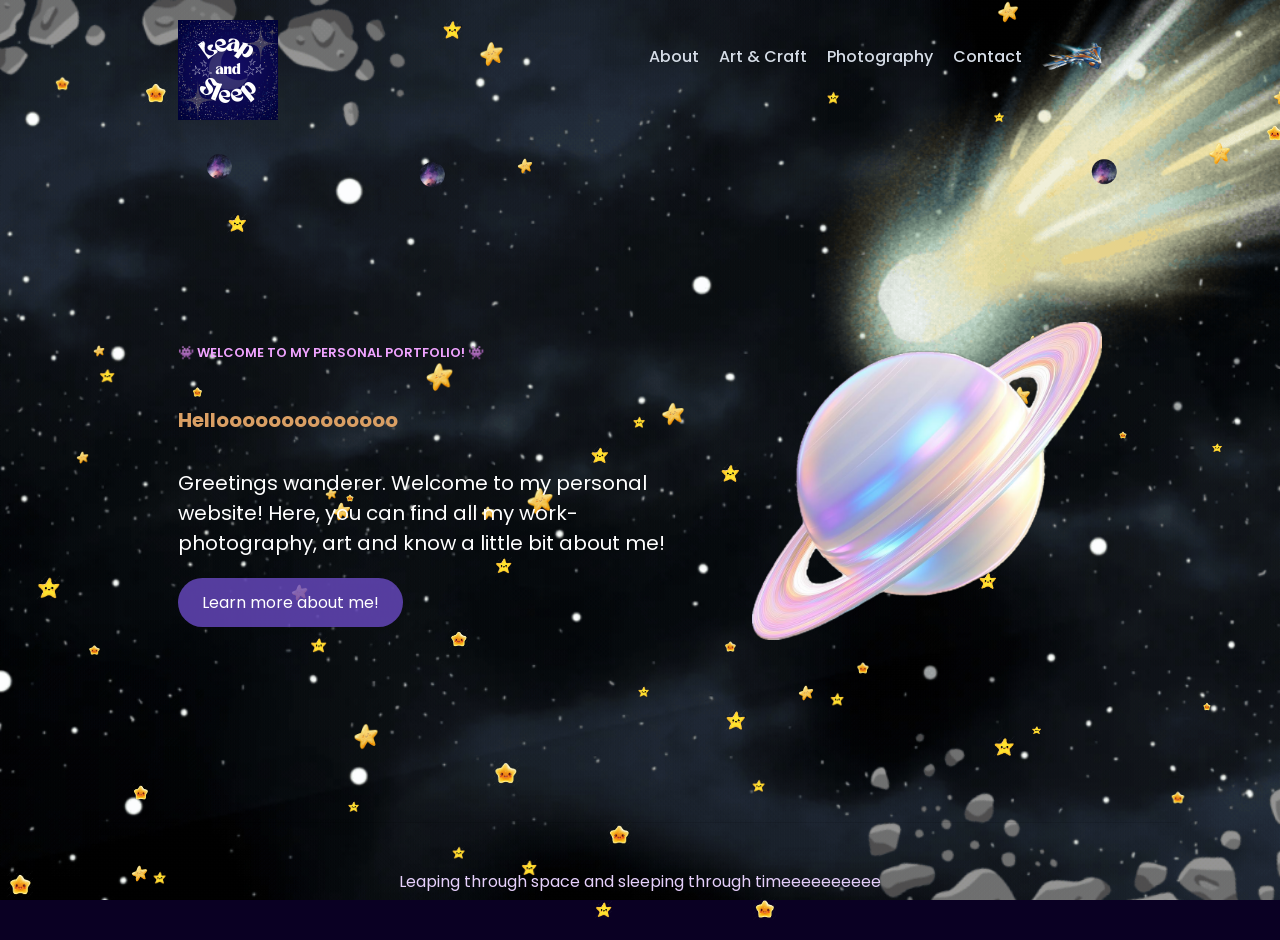
<file: index.html>
<!DOCTYPE html>
<html lang="en">
    <head>
        <meta charset="UTF-8">
        <meta name="viewport" content="width=device-width, initial-scale=1.0"> 
        <title> Leap and Sleep </title>
        <link rel="stylesheet" href="style.css">
        <link href="https://fonts.googleapis.com/css2?family=Poppins:wght@400;500;600;700&display=swap" rel="stylesheet">


    </head>

    <body>

        <div class="stars">
            
        </div>

       
        <header>
            <nav class="navbar">
                <a href='index.html' class="logo" >
                    <img src="images/leapandsleeplogo.png" alt="Shreya logo">
                </a>

                <div class="nav-links">
                    <a href="about.html">
                        About
                    </a>
                    <a href="art.html">
                        Art & Craft
                    </a>
                    <a href="photography.html">
                        Photography
                    </a>
                    <a href="contact.html">
                        Contact
                    </a>
                    <a href="journey.html">
                        <img src="images/milano.png" alt="Journey">
                    </a>
                </div>
            </nav>
        </header>
        
        <section class="hero">
            <div class="hero-text">
                <p class="eyebrow">
                    👾 Welcome to my personal portfolio! 👾
                </p>
                <h1> <b> Helloooooooooooooo </b> </h1>
                <p class="intro">
                    Greetings wanderer. Welcome to my personal website! Here, you can find all my work- photography, art and know a little bit about me!
                </p>
                <a href="about.html" class="btn"> Learn more about me! </a>
            </div>
            <div>
                <img src="images/saturn.png" alt="Shreya's photo" class="hero-image">
            </div>
            <div class="portals">
                <a href="about.html" class="portal">
                    <img src="images/portal1.gif" alt="Portal">
                </a>
                <a href="art.html" class="portal">
                    <img src="images/portal1.gif" alt="Portal">
                </a>
                <a href="photography.html" class="portal">
                    <img src="images/portal1.gif" alt="Portal">
                </a>
            </div>
        </section>
    
        <footer>
            <p>Leaping through space and sleeping through timeeeeeeeeee</p>
        </footer>

          <script>
    const starArea=document.querySelector('.stars');

    const starImages=[
        'images/star1.webp',
        'images/star2.png',
        'images/star3.png',
    ];

    const stars=[];

    for (let i=0;i<60;i++){
        const star=document.createElement("img");

        star.src=starImages[Math.floor(Math.random()*starImages.length)];

        const size=Math.random()*20+10;

        star.style.width=size+'px';
        star.style.height=size+'px';
        star.style.left=Math.random()*100+'%';
        star.style.top=Math.random()*100+'%';
        star.style.animationDuration=Math.random()*4+3+'s';

        starArea.appendChild(star);
        stars.push(star);
    }

    document.addEventListener('mousemove',(event)=>{
        stars.forEach(star=>{
            const rect=star.getBoundingClientRect();

            const starX=rect.left + rect.width/2;
            const starY=rect.top + rect.height/2;

            const distanceX=starX-event.clientX;
            const distanceY=starY-event.clientY;

            const distance=Math.sqrt(distanceX**2+distanceY**2);

            if (distance<150){
                const strength=(150-distance)/150;

                star.style.transform=
                    `translate(${distanceX * strength}px, ${distanceY * strength}px)`;
            }
            else{
                star.style.transform='translate(0,0)';
            }
        });
    });

    const portals = document.querySelectorAll('.portal');

portals.forEach(portal => {

    let x;
    let y;
    do{
    x = Math.random() * 85;
    y= Math.random() * 75;
} while(
    (x>0&& x<45 &&y>15 && y<70)||(x>50&&y>20&&y<75)
);
portal.style.left=x+'%';
portal.style.top=y+'%';
});
</script> 
        
</body>
</html>
</file>
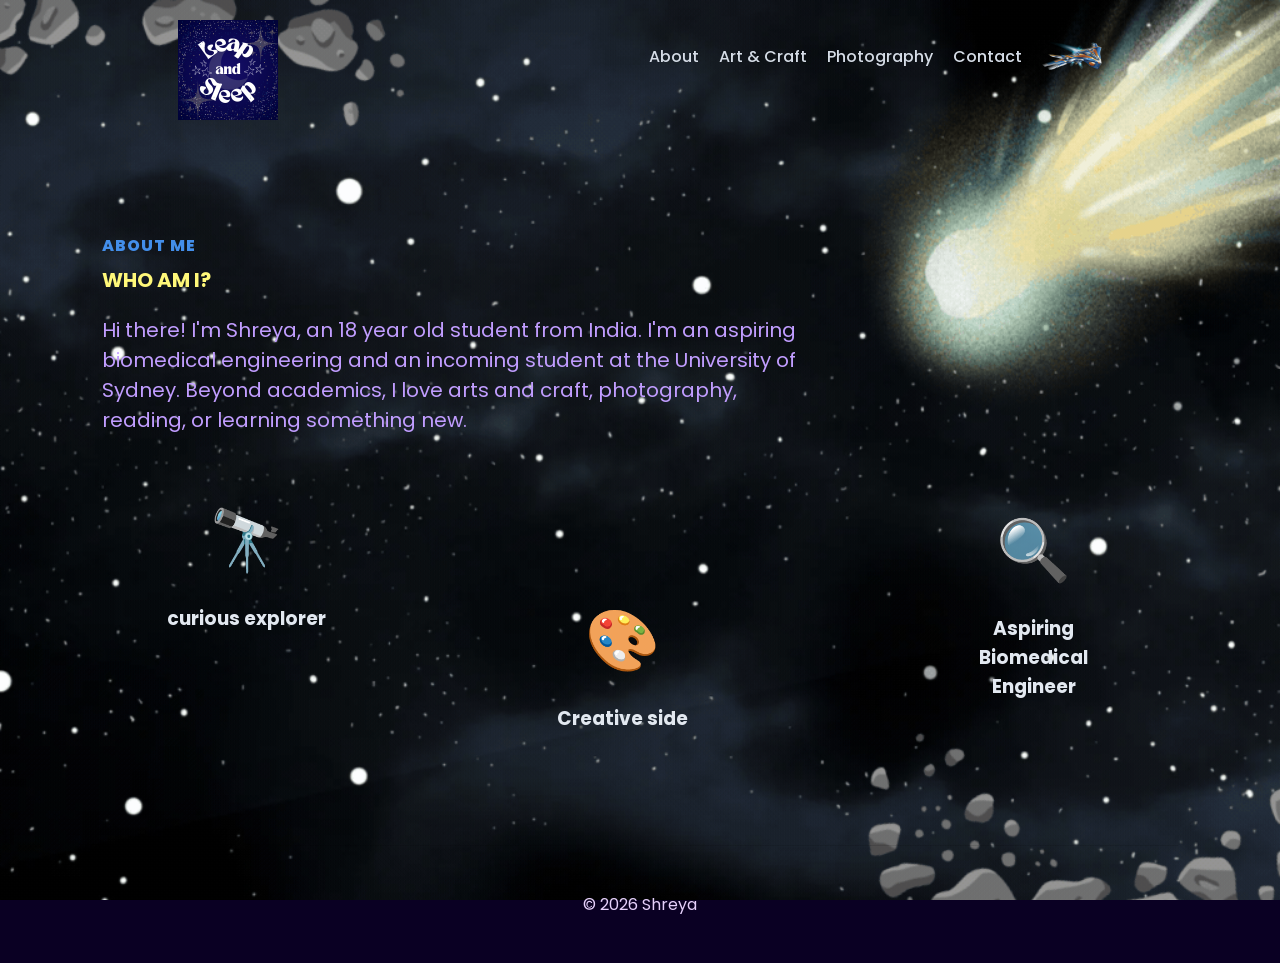
<file: about.html>
<!DOCTYPE html>
<html lang="en">
    <head>
        <meta charset="UTF-8">
        <meta name="viewport" content="width=device-width, initial-scale=1.0"> 
        <title> Leap and Sleep </title>
        <link rel="stylesheet" href="style.css">
        <link href="https://fonts.googleapis.com/css2?family=Poppins:wght@400;500;600;700&display=swap" rel="stylesheet">
    </head>

    <body>
        <header>
            <nav class="navbar">
                <a href='index.html' class="logo" >
                    <img src="images/leapandsleeplogo.png" alt="Shreya logo">
                </a>

                <div class="nav-links">
                    <a href="about.html">
                        About
                    </a>
                    <a href="art.html">
                        Art & Craft
                    </a>
                    <a href="photography.html">
                        Photography
                    </a>
                    <a href="contact.html">
                        Contact
                    </a>
                   <a href="journey.html">
                        <img src="images/milano.png" alt="Journey">
                    </a>
                </div>
            </nav>
        </header>

        <section id="about" class="section">

            <p class="section-label"> ABOUT ME </p>
            <h2> <b> WHO AM I? </b> </h2>
            <p class="body-text">
                Hi there! I'm Shreya, an 18 year old student from India. I'm an aspiring biomedical engineering and an incoming student at the University of Sydney. Beyond academics, I love arts and craft, photography, reading, or learning something new.
            </p>

            <div class="explore-world">
                <div class="explore-item" data-info="I love discovering new places, ideas and perspectives.">
                    <div class="explore-icon">🔭</div>
                    <h3>curious explorer</h3>
                    <div class="discovered-stars"></div>
                </div>

                <div class="explore-item" data-info="Painting, DIY and photography are my favourite hobbies.">
                    
                    <div class="explore-icon">🎨</div>
                    <h3>Creative side</h3>
                    <div class="paint-burst"></div>
                </div>

                <div class="explore-item" data-info="I'm heading to the University of Sydney to pursure Biomedical Engineering!">
                    <div class="explore-icon">🔍</div>
                    <h3> Aspiring Biomedical Engineer</h3>
                    
                </div>
                    </div>

        <p id="explore-info"></p>

    </section>

        <footer>
            <p class="footer-text">
                ©️ 2026 Shreya
            </p>
        </footer>

       <script>
const objects = document.querySelectorAll('.explore-item');
const info = document.getElementById('explore-info');
const paint = document.querySelector('.paint-burst');
const telescope = document.querySelector('.explore-item');
const discoveredStars = telescope.querySelector('.discovered-stars');

const starImages=[
    'images/star1.webp',
    'images/star2.png',
    'images/star3.png'
];

objects.forEach(object => {

    object.addEventListener('click', () => {

        info.textContent = object.dataset.info;

        const rect = object.getBoundingClientRect();

        info.style.left = rect.left + 'px';
        info.style.top = rect.bottom + 10 + 'px';
        info.style.opacity = '1';

        object.style.transform = 'scale(1.15)';

        if (object.querySelector('.paint-burst')){

            paint.classList.remove('splash');
            void paint.offsetWidth;
            paint.classList.add('splash');
        }

        if(object===telescope){

            discoveredStars.innerHTML='';
            for (let i=0;i<8;i++){
                const star= document.createElement("img");
                star.src=starImages[Math.floor(Math.random()*starImages.length)];
                star.style.setProperty('--x',(Math.random()*180-90)+'px');
                star.style.setProperty('--y',(Math.random()*140-70)+'px');
                discoveredStars.appendChild(star);
            }
            discoveredStars.classList.remove('show');
            void discoveredStars.offsetWidth;
            discoveredStars.classList.add('show');
        }

        setTimeout(() => {
            object.style.transform = '';
        }, 300);

    });

});
</script>
    </body>
</html>
</file>
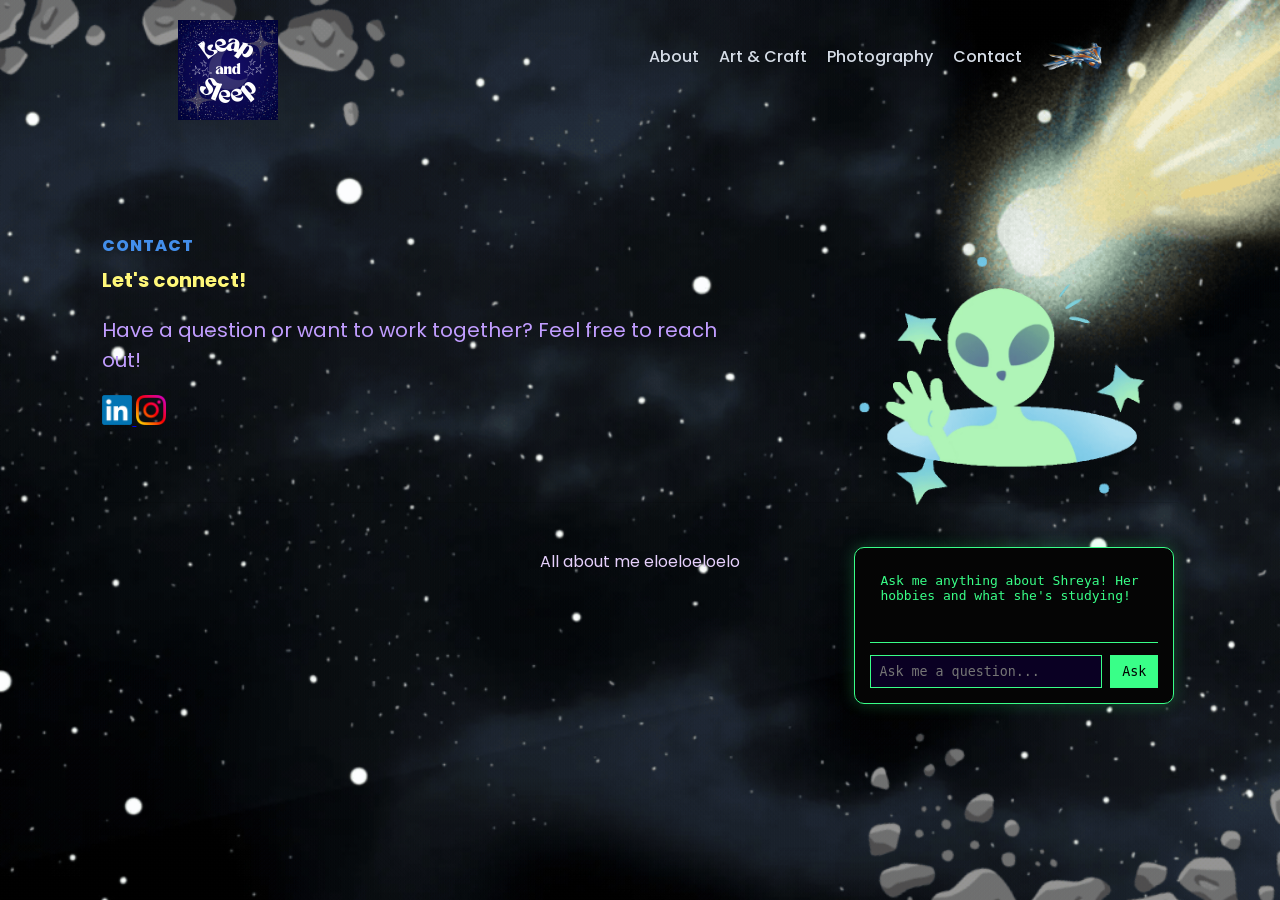
<file: contact.html>
<!DOCTYPE html>
<html lang="en">
    <head>
        <meta charset="UTF-8">
        <meta name="viewport" content="width=device-width, initial-scale=1.0"> 
        <title> Leap and Sleep </title>
        <link rel="stylesheet" href="style.css">
        <link href="https://fonts.googleapis.com/css2?family=Poppins:wght@400;500;600;700&display=swap" rel="stylesheet">   
    </head>
    <body>
        <header>
            <nav class="navbar">
                <a href='index.html' class="logo" >
                    <img src="images/leapandsleeplogo.png" alt="Shreya logo">
                </a>

                <div class="nav-links">
                    <a href="about.html">
                        About
                    </a>
                    <a href="art.html">
                        Art & Craft
                    </a>
                    <a href="photography.html">
                        Photography
                    </a>
                    <a href="contact.html">
                        Contact
                    </a>
                    <a href="journey.html">
                        <img src="images/milano.png" alt="Journey">
                    </a>
                </div>
            </nav>
        </header>

        <section id="contact" class="section contact">
            <div class="contact-content">
                <div class="contact-text">
                    <p class="section-label"> CONTACT </p>
        
                    <h2> Let's connect! </h2>
                    <p class="body-text">
                    Have a question or want to work together? Feel free to reach out!
                    </p>
                    <div class="links">
                    <a href="https://www.linkedin.com/in/shreya-28-nair/" target="_blank">
                    <img src="images/linkedin.png" alt="LinkedIn logo">
                    </a>
                    <a href="https://www.instagram.com/petrificus.taurus/" target="_blank">
                    <img src="images/instagram.png" alt="Instagram logo"></a>
            </div>
            </div>
            <img src="images/alien.gif" alt="Alien" class="contact-alien">
            </div>
            <div class="alien-chat">
                <div class="alien-screen" id="alien-screen">
                    Ask me anything about Shreya! Her hobbies and what she's studying!
                </div>
                <div class="alien-input">
                    <input type="text" id="alien-question" placeholder="Ask me a question...">
                    <button id="alien-ask">Ask </button>
                </div>
            </div>
    
        </section>
        <footer>
            <p>All about me eloeloeloelo</p>
        </footer>


        <script>

            const question=document.getElementById('alien-question');
            const askButton=document.getElementById('alien-ask');
            const screen=document.getElementById('alien-screen');

            function alienAnswer(){
                const text=question.value.toLowerCase();
                if(text.includes('study')||text.includes('course')||text.includes('degree')){
                    screen.textContent="Shreya is heading to the University of Sydney to study Biomedical Engineering!";
                }
                else if(text.includes('hobbies')||text.includes('art')||text.includes('craft')||text.includes('paint')){
                    screen.textContent="Shreya loves painting, DIY and experimenting with different kinds of art! Mandala art, bottle art, acrylic and watercolours...you name it! She also spends time photographing nature and wildlife";
                }
                else if(text.includes('hello')||text.includes('hi')){
                    screen.textContent="Greetings, human. What do you wanna know about Shreya";
                }
                else if(text.includes('family')){
                    screen.textContent="Shreya comes from a family of 4! She has a little sister";
                }
                else if(text.includes('sister')||text.includes('sibling')||text.includes('brother')){
                    screen.textContent="Shreya has a 12 year old sister!";
                }
                else{
                    screen.textContent="Hmm my tiny alien brain can't answer that yet";
                }

                question.value="";
            }
            askButton.addEventListener('click',alienAnswer);
            question.addEventListener('keydown',(event)=>{
                if(event.key==="Enter"){
                    alienAnswer();
                }
            });
        </script>
    </body>
</html>
</file>
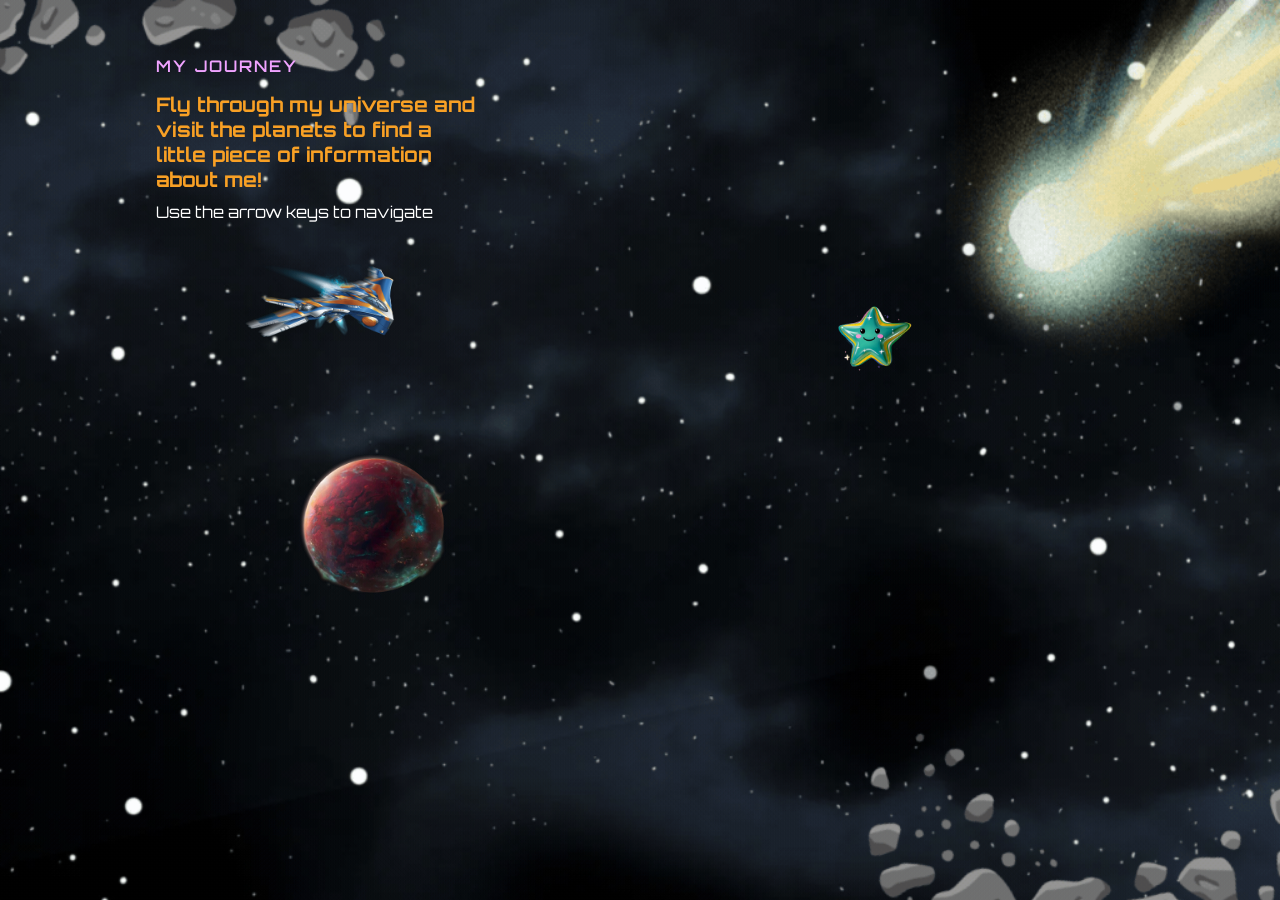
<file: journey.html>
<!DOCTYPE html>
<html lang="en">
    <head>
        <meta charset="UTF-8">
        <meta name="viewport" content="width=device-width", initial-scale="1.0">
        <title> My journey </title>
        <link rel="stylesheet" href="style.css">
        <link href="https://fonts.googleapis.com/css2?family=Orbitron:wght@400;500;600;700&display=swap" rel="stylesheet">
    </head>
    

    <body>

        <div class="journey-space">
             

        <div class="journey-popup" id="journey-popup">
            <h2> Photography</h2>
            <p>
                I started getting into photography during my time back in my hometown, Kerala.
                My backyard was filled with birds and creatures visiting.
                I've taken quite a few memorable ones!
            </p>
        </div>

    <div class="universe" id="universe">
        <div class="journey-title">
            <p>MY JOURNEY</p>
            <h1>Fly through my universe and visit the planets to find a little piece of information about me!</h1>
            <span>Use the arrow keys to navigate</span>
        </div>

       

        <div class="journey-stop photography-stop" id="photography-stop">
            <img src="images/planet1.png" alt="photography planet">
            <div class="stop-card">
                <h2> Photography</h2>
            <p>
                I started getting into photography during my time back in my hometown, Kerala.
                My backyard was filled with birds and creatures visiting.
                I've taken quite a few memorable ones!
            </p>
                
            </div>
        </div>
        <div class="journey-stop art-stop" id="art-stop">
            <img src="images/planet2.png" alt="art planet">
             <div class="stop-card" id="art-card">
                <h2> Art and Crafts</h2>
            <p>
                I love experimenting with all kinds of art and DIY!
                </p>
                </div>
        </div>
        <div class="journey-stop athletics-stop" id="athletics-stop">
            <img src="images/planet3.png" alt="athletics planet">
            <div class="stop-card" id="athletics-card">
                <h2>Athletics</h2>
                <p>At school I've won medals in 100m,200m,4x100m and hurdles!</p>
            </div>
        </div>
        <div class="journey-stop achievements-stop" id="achievements-stop">
            <img src="images/planet4.png" alt="achievemnts planet">
            <div class="stop-card" id="achievements-card">
                <h2>Achievements</h2>
                <p>I won the Young Weather Photographer of the Year Runner-up award by the Royal Meteorological Society UK!</p>
            </div>
        </div>

        <div class="journey-stop biomedical-stop" id="biomedical-stop">
            <img src="images/planet5.png" alt="biomedical engineering planet">
            <div class="stop-card" id="biomedical-card">
                <h2> Biomedical Engineering</h2>
                <p>
                    I'm heading to the University of Sydney in Feb 2027 to pursue Biomedical Engineering!
                </p>
            </div>

        </div>

        </div>
            
        
            
        

    </div>

    <img src="images/milano.png" alt="Milano" class="milano" id="milano">
    <video class="final-flash" id="final-flash">
        <source src="images/final-video.mp4" type="video/mp4">
    </video>
        
        
        <script>

    const universe = document.getElementById("universe");

    let x = 0;
    let y = 0;
    let journeyFinished=false;
    const speed = 15;

    document.addEventListener("keydown", function(event) {
        if(journeyFinished) return;
        if (event.key === "ArrowLeft") {
            x += speed;
        }

        if (event.key === "ArrowRight") {
            x -= speed;
        }

        if (event.key === "ArrowUp") {
            y += speed;
        }

        if (event.key === "ArrowDown") {
            y -= speed;
        }

    
        universe.style.transform =  `translate(calc(-50% + ${x}px), calc(-50% + ${y}px))`;

    });

    const planet=document.querySelector("#photography-stop img");
    const popup=document.getElementById("journey-popup");
    const artPlanet=document.querySelector("#art-stop img");
    const artCard=document.getElementById("art-card");
    const athleticsPlanet=document.querySelector("#athletics-stop img");
    const athleticsCard=document.getElementById("athletics-card");
    const achievementsPlanet=document.querySelector("#achievements-stop img");
    const achievementsCard=document.getElementById("achievements-card");
    const biomedicalPlanet=document.querySelector("#biomedical-stop img");
    const biomedicalCard=document.getElementById("biomedical-card");
    function checkCollision(){

        const milanoBox=document.getElementById("milano").getBoundingClientRect();
        const planetBox=planet.getBoundingClientRect();
        const touching= 
        milanoBox.left< planetBox.right &&
        milanoBox.right>planetBox.left &&
        milanoBox.top< planetBox.bottom &&
        milanoBox.bottom>planetBox.top;

        if(touching){
            popup.style.opacity="1";
            
        }
        else{
            popup.style.opacity="0";
        }
        requestAnimationFrame(checkCollision);

    }
    checkCollision();
    function checkArtCollision(){
        const milanoBox=document.getElementById('milano').getBoundingClientRect();
        const artBox=artPlanet.getBoundingClientRect();

        const touchingArt=
        milanoBox.left<artBox.right &&
        milanoBox.right>artBox.left &&
        milanoBox.top<artBox.bottom &&
        milanoBox.bottom>artBox.top;

        if(touchingArt){
            artCard.style.display="block";
        }
        else{
            artCard.style.display="none";
        }
        requestAnimationFrame(checkArtCollision);
    }
    checkArtCollision();

    function checkAthleticsCollision(){
        const milanoBox=document.getElementById("milano").getBoundingClientRect();
        const athleticsBox=athleticsPlanet.getBoundingClientRect();

        const touchingAthletics=
        milanoBox.left<athleticsBox.right &&
        milanoBox.right>athleticsBox.left &&
        milanoBox.top<athleticsBox.bottom &&
        milanoBox.bottom>athleticsBox.top;

        if(touchingAthletics){
            athleticsCard.style.display="block";
        }
        else{
            athleticsCard.style.display="none";
        }
        requestAnimationFrame(checkAthleticsCollision);
    }
    checkAthleticsCollision();

    function checkAchievementsCollision(){
        const milanoBox=document.getElementById("milano").getBoundingClientRect();
        const achievementsBox=achievementsPlanet.getBoundingClientRect();
         const touchingAchievements=
         milanoBox.left<achievementsBox.right &&
         milanoBox.right>achievementsBox.left &&
         milanoBox.top<achievementsBox.bottom &&
         milanoBox.bottom>achievementsBox.top;

         if(touchingAchievements){
            achievementsCard.style.display="block";
         }
         else{
            achievementsCard.style.display="none";
         }
         requestAnimationFrame(checkAchievementsCollision);
    }
    checkAchievementsCollision();

    const finalFlash=document.getElementById("final-flash")

    function checkBiomedicalCollision(){
        const milanoBox=document.getElementById("milano").getBoundingClientRect();
        const biomedicalBox=biomedicalPlanet.getBoundingClientRect();
        const touchingBiomedical=
        milanoBox.left<biomedicalBox.right &&
        milanoBox.right>biomedicalBox.left &&
        milanoBox.top<biomedicalBox.bottom &&
        milanoBox.bottom>biomedicalBox.top;

        if(touchingBiomedical && !journeyFinished){
            biomedicalCard.style.display="block";
            setTimeout(function(){

            
            journeyFinished=true;
            document.getElementById("milano").style.opacity="0";
            finalFlash.style.opacity="1";
            finalFlash.play();

            finalFlash.onended=function(){
                window.location.href="index.html"
            }
            },2000);

        }
        else if(!journeyFinished){
            biomedicalCard.style.display="none";

        }
        requestAnimationFrame(checkBiomedicalCollision);

    }
    checkBiomedicalCollision();


</script>
    </body>
</html>
</file>
<file: style.css>
*{
    box-sizing:border-box;

}
body{
    margin:0;
    padding:0 8%;
    font-family:'Poppins', sans-serif;
    background-color: #0a0023;
    background-image: url("images/leapandsleep bg.gif");
    background-size: cover;
    background-position: center;
    background-repeat: no-repeat;
    background-attachment: fixed;
    scroll-behavior:smooth;
    color:#e2e8f0;
} 
 
header {
    padding: 20px 7%;
    display:flex;
    justify-content:space-between;
    align-items:center;
}

nav {

    width:100%;
    display:flex;
    justify-content:space-between;
    align-items:center;
}
nav img{
    width:60px;
    height:60px;
    object-fit:contain;
}
.nav-links a:last-child img{
    vertical-align:middle;
}
.nav-links a:last-child{
    width:60px;
    height:60px;
    display:block;
    transform:translateY(-18px);
}
.logo img{
    height: auto;
    width: 100px;;
    object-fit:contain;
}
nav a {
    text-decoration:none;
    color:#98bef0;
    font-size:16px;
    font-weight:500;
    transition: color 0.3s ease;  

}

.nav-links {
    display:flex;
    gap:20px;
}

.nav-links a {
    text-decoration:none;
    color:#d5dce6;
    font-size:16px;
    font-weight:500;
    transition: color 0.3s ease;  
}

.nav-links a:hover{
    color:rgb(255, 224, 47)
}

.hero {
    min-height: 75vh;
    padding:50px 7%;
    display:flex;
    align-items:center;
    justify-content:space-between;
    gap:60px;
}

.hero-text {
    max-width:550px;
}

.hero h1 {

    font-size: 50px;
    margin:10px 0;
    color:rgb(248, 160, 37)

}
/*hi there*/
.hero h1 b{
    max-width:500px;
    font-size: 20px;
    color:rgb(218, 159, 100)

}
/*welcome to my personal portfolio*/
.hero .eyebrow {
    color:rgb(240, 163, 255);
    font-size: 13px;
    font-weight:600;
    text-transform:uppercase;
    margin:0;
}

.hero .intro {
    max-width:600px;
    font-size: 20px;
    line-height:1.5;
    margin:20px 0;
    color:white
}

.hero img{

    width:350px;
    height:350px;
    object-fit:contain;
    border-radius:15px;

}

.section{
    padding:70px 0;
}

.section > p:first-child,
.section-label{
    color:rgb(67, 142, 234);
    font-size: 16px;
    font-weight:800;
    letter-spacing:1px;
    margin-bottom:7px;
}

.section h2 {
    font-size:20px;
    margin-top:5px;
    margin-bottom:20px;
    color:rgb(255, 248, 121)
}

/*about page body text*/
.body-text {
    font-size: 20px;
    max-width: 700px;
    line-height:1.5;
    color:rgb(193, 157, 255);
}

.cards {
    display:grid;
    grid-template-columns:repeat(3,minmax(0,1fr));
    gap: 35px;
    margin-top:20px;
    justify-content:space-between;
    width:100%;
}

.cards div {
    background:rgba(72, 84, 179, 0.2);
    backdrop-filter:blur(10px);
    padding:15px;
    width:100%;
    border-radius:10px;
    max-width:none;
    box-sizing:border-box;
    box-shadow:0 4px 20px rgba(0,0,0,0.5);
    border: 1px solid rgba(255, 255, 255, 0.1);

}

.cards div img
{
    width:100%;
    height:220px;
    object-fit:cover;
    border-radius:8px;
    margin-bottom:15px;
}

.cards h3{

    margin-top:0;
    color:#f1f5f9;
    align-items:center;
}
.cards p{
    color:rgb(212, 185, 185);
    line-height:1.5;
    align-items:center;
}

.card-image{

    width:100%;
    height:120px;
    object-fit:cover;
    border-radius:8px;
    margin-bottom:15px;
    margin-top:15px;
}

.contact.links a {
    color:rgb(241, 171, 87);
    font-weight:600;
    text-decoration:none;
    font-size:20px;

}

.contact.links a:hover {
    color:rgb(255, 186, 186);
    text-decoration:dotted;

}

.contact .links a img{
    width:30px;
    height:30px;
    object-fit:contain;
}
footer {
    padding:30px 0;
    text-align:center;
    color:rgb(230, 208, 252);
    border-top:1px solid rgba(0,0,0,0.1);
}


.btn{
    display:inline-block;
    padding:12px 24px;
    background-color:rgb(105, 74, 196,0.8);
    color:white;
    text-decoration:none;
    border-radius:25px;
    transition:0.3s ease;
}

.btn:hover{
    transform:translateY(-4px);
    background:rgba(150, 100, 230, 0.9);
    box-shadow:0 8px 20px rgba(255, 204, 0, 0.4);
}

.hero-image{

    animation:float 3s ease-in-out infinite;
    transition:transform 0.3s ease-in-out;

}
.hero-text{
    position:relative;
    z-index:5;
}

.hero-image{
    position:relative;
    z-index:5;
}

.hero-image:hover{
    transform:scale(1.05) rotate(2deg);
}

@keyframes float {
    0%,100%{
        transform:translateY(0px);
    }
    50%{
        transform:translateY(-12px);
    }
}

.photo-popup{
    display:none;
    position:fixed;
    top:0;
    left:0;
    width:100%;
    height:100%;
    background:rgba(0,0,0,0.8);
    justify-content:center;
    align-items:center;
    z-index:1000;
}

.photo-popup img{
    max-width:80%;
    max-height:80%;
    border-radius:12px;
    box-shadow:0 4px 20px rgba(0,0,0,0.5);
} 

.photo-popup .close{

    position:absolute;
    top:25px;
    right:40px;
    font-size:35px;
    color:white;
    cursor:pointer;
}

.cards div img{

    cursor:pointer;
    transition:transform 0.3s ease-in-out;
}

.cards div img:hover {

    transform:scale(1.04);
}

#prev-photo,#next-photo{

    background:none;
    border:none;
    color:rgb(240, 188, 34);
    font-size:40px;
    cursor:pointer;
    padding:20px;
    position:relative;
    z-index:1001;
}

.stars{

    position:fixed;
    top:0;
    left:0;
    width:100%;
    height:100%;
    pointer-events:none;
    z-index:1;

}

header,.hero,.section, footer{

    position:relative;
    z-index:4;
}

.stars img{

    position:absolute;
    width:25px;
    height:25px;
    object-fit:contain;
    transition:transform 0.3s ease;
    animation:floatStar 4s ease-in-out infinite;
    z-index:3;

}


@keyframes floatStar{
    0%,100%{
        margin-top:0;
    }
    50%{
        margin-top:-10px;
    }
}
#art-craft{
    position:relative;
}
.art-brush{

    width:450px;
    height:450px;
    object-fit:contain;
    position:absolute;
    display:block;
    top:2px;
    right:10%;
    z-index:3;
    
}

.contact-content{
    position:relative;
}
.contact-text{
    width:60%;
    position:relative;
    z-index:1;
}
.contact-alien{
    width:600px;
    height:600px;
    object-fit:contain;
    position:absolute;
    right:0;
    top:-150px;
    z-index:0;
}

.explore-world{

    position:relative;
    height:300px;
    margin-top:40px;
}

.explore-item{
    position:absolute;
    text-align:Center;
    width:180px;
    animation:transform 0.3s ease;
}

.explore-icon{
    font-size:60px;
    cursor:pointer;
    transition:transform 0.3s ease;
}

.explore-icon:hover{

    transform:Scale(1.2) rotate(8deg);
}

.explore-item:nth-child(1){
    left:5%;
    top:20px;
}

.explore-item:nth-child(2){
    left:40%;
    top:120px;
    animation-delay:1s;
}
.explore-item:nth-child(3){
    right:5%;
    top:30px;
    animation-delay:2s;
}

@keyframes spaceFloat{
    0%,100%{
        transform:translateY(0);
    }
    50%{
        transform:translateY(-18px);
    }
}

#explore-info {
    position:absolute;
    background:rgba(20,10,70,0.9);
    padding:15px 20px;
    border-radius:15px;
    max-width:280px;
    color:white;
    border:1px solid rgba(255,255,255,0.2);
    opacity:0;
    transform:scale(0.8);
    transition:opacity 0.3s ease, transfrom 0.3 ease;
    z-index:10;
}

.paint-burst{

    position:absolute;
    left:50%;
    top:45%;
    width:10px;
    height:10px;
    pointer-events:none;
}
.paint-burst::before, .paint-burst::after{

    content:"";
    position:absolute;
    width:12px;
    height:12px;
    border-radius:50%;
    background:rgb(240,163,255);
    opacity:0;
}

.paint-burst.splash::before{
    animation:paintSplash 0.6s ease-out;
}

.paint-burst.splash::After{
    animation:paintSplash 0.6s ease-out 0.1s;
}

.paint-burst::before{
    animation:none;
}

.paint-burst::after{
    background:rgb(255,224,47);
    animation:none;
}

@keyframes paintSplash{
    0%{
        opacity:1;
        transform:translate(0,0) scale(1);
    }
    100%{
        opacity:0;
        transform:translate(45px,-35px)
        scale(0.3);
    }

}

.discovered-stars{
    position:absolute;
    left:50%;
    top:40%;
    width:0;
    height:0;
    pointer-events:none;
}

.discovered-stars img{
    position:absolute;
    width:22px;
    height:22px;
    object-fit:contain;
    opacity:0;
}

.discovered-stars.show img{
    animation:starDiscover 0.8s ease-out forwards;
}

@keyframes starDiscover{
    0%{
        opacity:0;
        transform:translate(0,0) scale(0.3);
    }
    25%{
        opacity:1;
    }
    70%{
        opacity:1;
    }
    100%{
        opacity:0;
        transform:translate(var(--x),var(--y)) 
        scale(0.2);
    }
}

.alien-chat{
    position:absolute;
    right:0.3%;
    top:400px;
    width:320px;
    background:#050505;
    border:1px solid #39ff88;
    border-radius:10px;
    padding:15px;
    box-shadow:0 0 15px rgba(57,255,136,0.25);
    color:#39ff88;
    font-family:monospace;
    z-index:5;
}

.alien-screen{

    min-height:80px;
    padding:10px;
    border-bottom:1px solid #39ff88;
    margin-bottom:12px;
}

.alien-input{

    display:flex;
    gap:8px;

}

.alien-input input{
    flex:1;
    background:#0a0023;
    border:1px solid #39ff88;
    color:#39ff88;
    padding:8px;
    font-family:monospace;
}

.alien-input button{
    background:#39ff88;
    color:#000;
    border:none;
    padding:8px 12px;
    cursor:pointer;
    font-family:monospace;
}

.portals{
    position:fixed;
    top:0;
    left:0;
    width:100%;
    height:100%;
    pointer-events:none;
    z-index:2;
}

.portal{
    position:absolute;
    display:block;
    pointer-events:auto;
    cursor:pointer;
    transition:transform 0.3s ease;
}

.portal img{
    width:100px;
    height:100px;
    object-fit:contain;
    display:block;
}

.portal:hover{
    transform:scale(1.3);
}

header,
.hero-text,
.hero-image{
    position:relative;
    z-index:5;
}

.journey-space{
    position:relative;
    width:100%;
    height:100vh;
    overflow:hidden;
}

.journey-title{
    position:absolute;
    top:40px;
    left:70%;
    transform:translate(-50%);
    z-index:5;
    font-family: 'Orbitron', sans-serif;
}

.journey-title p{
    color:rgb(240,163,255);
    font-weight:600;
    letter-spacing:2px;


}

.journey-title h1{
    color:rgb(248,160,37);
    font-size:20px;
    margin:10px 0;
}
.journey-title span{
    color:white;

}


.journey-stop{
    position:absolute;
    text-align:center;
    width:220px;


}

.photography-stop{
    left:700px;
    top:450px;
}

.stop-icon{
    font-size:60px;
}
.journey-stop h2{
    color:rgb(240,163,255);
    margin:10px 0;
}
.journey-stop p{
    color:white;
}
.milano{
    position:fixed;
    width:150px;
    height:150px;
    object-fit:contain;
    left: 25%;
    top:300px;
    transform:translate(-50%,-50%);
    z-index:10;
}

.universe{
   
    transform:translate(-50%,-50%);

}

.photography-stop img{
    width:150px;
    height:150px;
    object-fit:contain;
}

.journey-popup{

    position:absolute;
    left:50%;
    bottom:40px;
    transform:translate(-50%);
    width:350px;
    padding:20px;
    background:rgba(20,10,70,0.95);
    border:1px solid rgba(240,163,255,0.6);
    border-radius:20px;
    color:white;
    text-align:center;
    opacity:1;
    pointer-events:none;
    z-index:100;
}
.journey-popup{
    font-family:'Orbitron', sans-serif;
}

.journey-popup h2{
    color:rgb(240,163,255);
    margin:0 0 10px;
}
.journey-popup p{
    color:white;
    line-height:1.5;
}
.art-stop{
    left:1200px;
    top:300px;
    background:none;
}

.art-stop img{
    width:80px;
    height:80px;
    object-fit:contain;
}
.athletics-stop{
    left:1700px;
    top:600px;
}
.athletics-stop img{
    width:150px;
}

.achievements-stop{
    left:2200px;
    top:400px;
}
.achievements-stop img{
    width:100px;
}
.biomedical-stop{
    left:2800px;
    top:630px;
}
.biomedical-stop img{
    width:120px;
}

.stop-card{
    display:none;
    padding:20px;
    border:1px solid rgba(240,163,255,0.5);
    border-radius:20px;
    background:rgba(20,10,70,0.7);
    box-shadow:0 0 25px rgba(240,163,255,0.3);
    font-family: 'Orbitron', sans-serif;
}

.final-flash{
    position:fixed;
    width:100vw;
    height:100vh;
    left:0;
    top:0;
    object-fit:cover;
    opacity:0;
    z-index:20;
    pointer-events:none;
}
</file>
